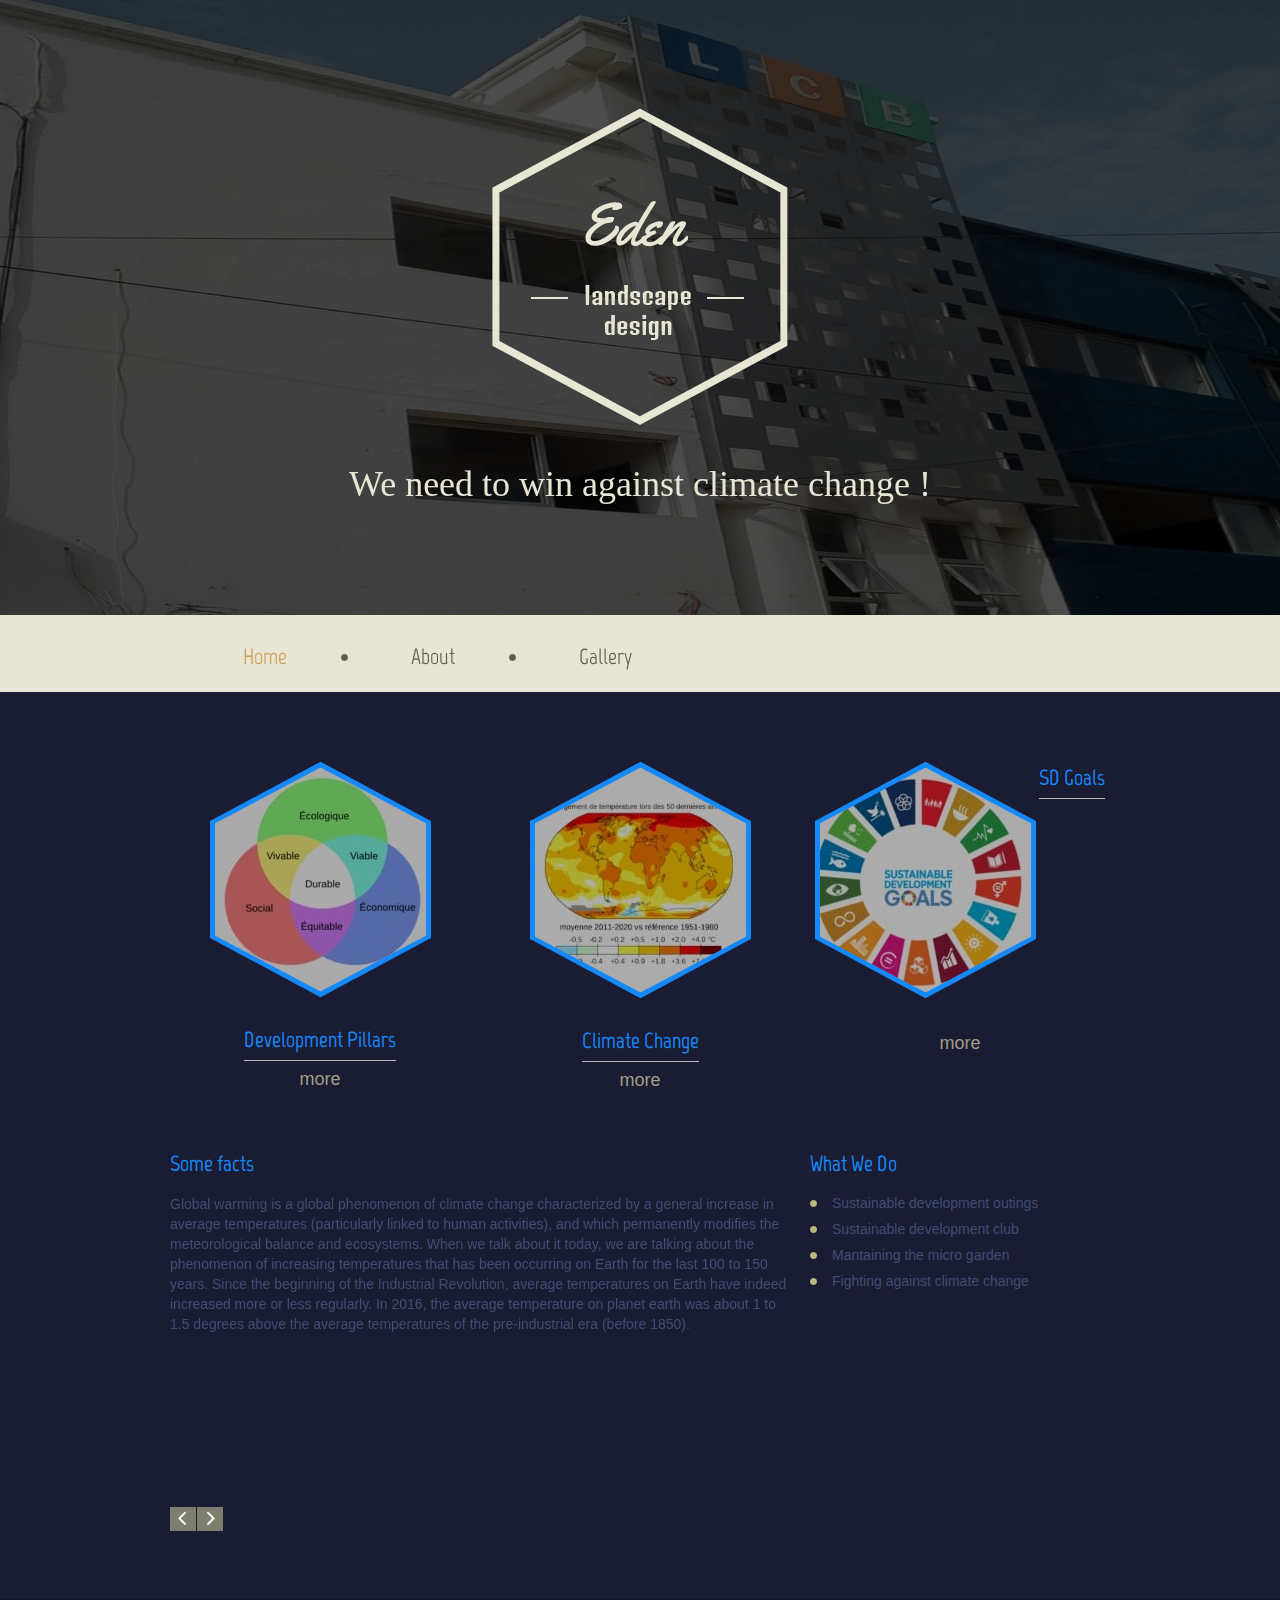
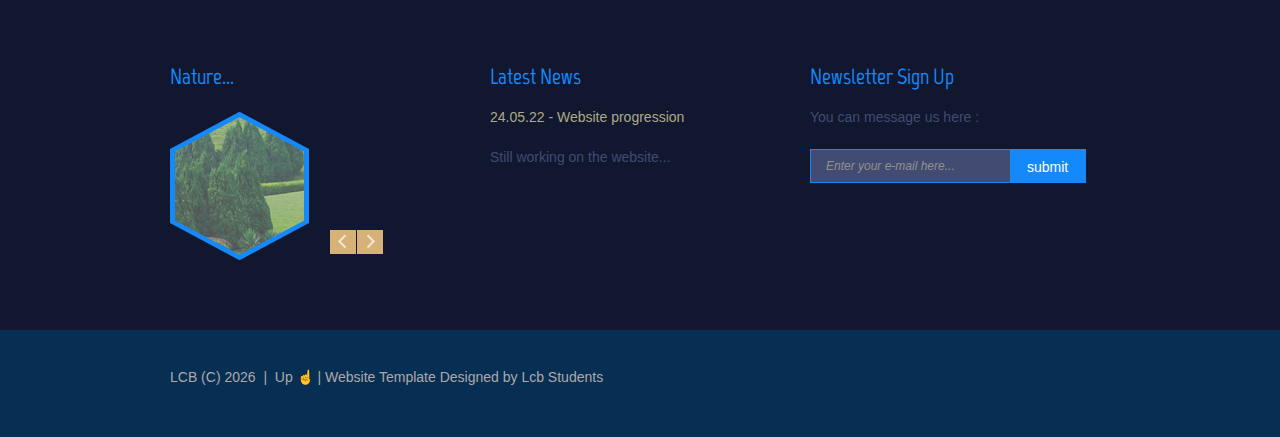
<file: eden/site/index.html>
<!DOCTYPE html>
<html lang="en">
	<head>
		<title>Welcome !</title>
		<meta charset="utf-8">
		<meta name="format-detection" content="telephone=no" />
		<link rel="icon" href="icon/logo-1.ico">
		<link rel="icon" href="images/favicon.ico">
		<link rel="shortcut icon" href="images/favicon.ico" />
		<link rel="stylesheet" href="css/owl.carousel.css">
		<link rel="stylesheet" href="css/style.css">
		<script src="js/jquery.js"></script>
		<script src="js/jquery-migrate-1.1.1.js"></script>
		<script src="js/script.js"></script>
		<script src="js/jquery.ui.totop.js"></script>
		<script src="js/superfish.js"></script>
		<script src="js/sForm.js"></script>
		<script src="js/jquery.equalheights.js"></script>
		<script src="js/jquery.mobilemenu.js"></script>
		<script src="js/jquery.easing.1.3.js"></script>
		<script src="js/owl.carousel.js"></script>
		<script>
		$(document).ready(function(){
			$().UItoTop({ easingType: 'easeOutQuart' });
			/*carousel*/
			var owl=$("#owl");
			owl.owlCarousel({
				items : 1, //10 items above 1000px browser width
				navigation : true,
				pagination :  false
			});
			var owl=$("#owl1");
			owl.owlCarousel({
				items : 1, //10 items above 1000px browser width
				navigation : true,
				pagination :  false
			});
		})
		</script>
		<!--[if lt IE 8]>
		<div style=' clear: both; text-align:center; position: relative;'>
			<a href="http://windows.microsoft.com/en-US/internet-explorer/products/ie/home?ocid=ie6_countdown_bannercode">
				<img src="http://storage.ie6countdown.com/assets/100/images/banners/warning_bar_0000_us.jpg" border="0" height="42" width="820" alt="You are using an outdated browser. For a faster, safer browsing experience, upgrade for free today." />
			</a>
		</div>
		<![endif]-->
		<!--[if lt IE 9]>
		<script src="js/html5shiv.js"></script>
		<link rel="stylesheet" media="screen" href="css/ie.css">
		<![endif]-->
	</head>
	<body class="page1" id="top">
<!--==============================header=================================-->
		<header>
			<div class="container_12">
				<div class="grid_12">
					<h1>
						<a href="index.html">
							<img src="images/logo.png" alt="Your Happy Family">
						</a>
					</h1>
					<div class="slogan">We need to win against climate change !</div>
				</div>
			</div>
			<div class="clear"></div>
			<div class="menu_block">
				<div class="container_12">
					<div class="grid_12">
						<nav class="horizontal-nav full-width horizontalNav-notprocessed">
							<ul class="sf-menu">
								<li class="current"><a href="index.html">Home</a></li>
								<li><a href="index-1.html">About</a></li>
								<li><a href="index-2.html">Gallery</a></li>
							</ul>
						</nav>
						<div class="clear"></div>
					</div>
					<div class="clear"></div>
				</div>
			</div>
		</header>
<!--==============================Content=================================-->
		<div class="content"><div class="ic">More Website Templates @ TemplateMonster.com - January 27, 2014!</div>
			<div class="container_12">
				<div class="grid_4">
					<div class="block1">
						<div class="img_block">
							<img src="images/page1_img1.jpg" alt="" class="img_inner">
							<span class="l"></span>
							<span class="ll"></span>
							<span class="r"></span>
							<span class="rr"></span>
							<span class="lb"></span>
							<span class="llb"></span>
							<span class="rb"></span>
							<span class="rrb"></span>
						</div>
						<div class="text1">Development Pillars</div><br>
						<a href="#" class="btn">more</a>
					</div>
				</div>
				<div class="grid_4">
					<div class="block1">
						<div class="img_block">
							<img src="images/page1_img2.jpg" alt="" class="img_inner">
							<span class="l"></span>
							<span class="ll"></span>
							<span class="r"></span>
							<span class="rr"></span>
							<span class="lb"></span>
							<span class="llb"></span>
							<span class="rb"></span>
							<span class="rrb"></span>
						</div>
						<div class="text1">Climate Change</div><br>
						<a href="#" class="btn">more</a>
					</div>
				</div>
				<div class="grid_4">
					<div class="block1">
						<div class="img_block">
							<img src="images/page1_img3.jpg" alt="" class="img_inner">
							<span class="l"></span>
							<span class="ll"></span>
							<span class="r"></span>
							<span class="rr"></span>
							<span class="lb"></span>
							<span class="llb"></span>
							<span class="rb"></span>
							<span class="rrb"></span>
						</div>
						<div class="text1">SD Goals</div><br>
						<a href="#" class="btn">more</a>
					</div>
				</div>
				<div class="clear"></div>
				<div class="grid_8">
					<h3>Some facts</h3>
					<div id="owl">
						<div class="item">
							<p>Global warming is a global phenomenon of climate change characterized by a general increase in average temperatures (particularly linked to human activities), and which permanently modifies the meteorological balance and ecosystems. When we talk about it today, we are talking about the phenomenon of increasing temperatures that has been occurring on Earth for the last 100 to 150 years. Since the beginning of the Industrial Revolution, average temperatures on Earth have indeed increased more or less regularly. In 2016, the average temperature on planet earth was about 1 to 1.5 degrees above the average temperatures of the pre-industrial era (before 1850).	</p>
						</div>

						<div class="item">
							The 3 pillars of sustainable development unlike economic development, sustainable development is a development that takes into account three dimensions: economic, environmental and social. The three pillars of sustainable development that are traditionally used to define it are: the economy, the social and the environment. The particularity of sustainable development is that it is situated at the crossroads of these three pillars. Sustainable development: history and origin of the concept of sustainable development. When did sustainable development appear? The word sustainable development appeared in the early 1970s and 1980s in scientific writings. One of the first referenced texts to use this concept in its current sense is the Club of Rome Report "Stop Growth", but it is found in other texts from the same period in various disciplines. This report, published in 1972 and written by two MIT scientists, attempted to question our model of economic development based on infinite economic growth in a world of finite resources. It showed the ecological limits of our model. At the international level, we start to talk about sustainable development for the first time in the reports of the Congresses of the IUCN (International Union for Conservation of Nature). But long before that, sustainable development had begun to emerge as an idea.
						</div>
					</div>
				</div>
				<div class="grid_4">
					<h3>What We Do</h3>
					<ul class="list">
						<li><a href="#">Sustainable development outings</a></li>
						<li><a href="#">Sustainable development club</a></li>
						<li><a href="#">Mantaining the micro garden</a></li>
						<li><a href="#">Fighting against climate change</a></li>
					</ul>
				</div>
			</div>
		</div>
		<div class="bottom_block">
			<div class="container_12">
				<div class="grid_3">
					<h3>Nature...</h3>
					<div id="owl1">
						<div class="item">
							<div class="img_block ib1">
								<img src="images/car_img1.jpg" alt="" class=" img_inner">
								<span class="l"></span>
								<span class="ll"></span>
								<span class="r"></span>
								<span class="rr"></span>
								<span class="lb"></span>
								<span class="llb"></span>
								<span class="rb"></span>
								<span class="rrb"></span>
							</div>
						</div>
						<div class="item">
							<div class="img_block ib1">
								<img src="images/car_img2.jpg" alt="" class="img_inner">
								<span class="l"></span>
								<span class="ll"></span>
								<span class="r"></span>
								<span class="rr"></span>
								<span class="lb"></span>
								<span class="llb"></span>
								<span class="rb"></span>
								<span class="rrb"></span>
							</div>
						</div>
					</div>
				</div>
				<div class="grid_4 prefix_1">
					<h3>Latest News</h3>
					<p class="col1">
					<time datetime="2014-01-01">24.05.22</time> -
					<a href="#">Website progression</a>
					</p>
					Still working on the website...
				</div>
				<div class="grid_4">
					<h3>Newsletter Sign Up</h3>
					<p>You can message us here :</p>
					<form id="newsletter">
						<div class="rel">
							<div class="success">Your subscribe request has been sent!</div>
							<label class="email">
								<input type="email" value="Enter your e-mail here..." >
								<a href="#" class="" data-type="submit">submit</a>
								<span class="error">*This is not a valid email address.</span>
							</label>
						</div>
					</form>
				</div>
			</div>
		</div>
<!--==============================footer=================================-->
		<footer>
			<div class="container_12">
				<div class="grid_12 ">
					<div class="copy">
						LCB (C) <span id="copyright-year"></span> &nbsp;|&nbsp; <a href="#">Up ☝</a> | Website Template Designed by <a href="https://lecollegebilingue-dakar.net" rel="nofollow">Lcb Students</a>
					</div>
				</div>
				<div class="clear"></div>
			</div>
		</footer>
	</body>
</html>
</file>
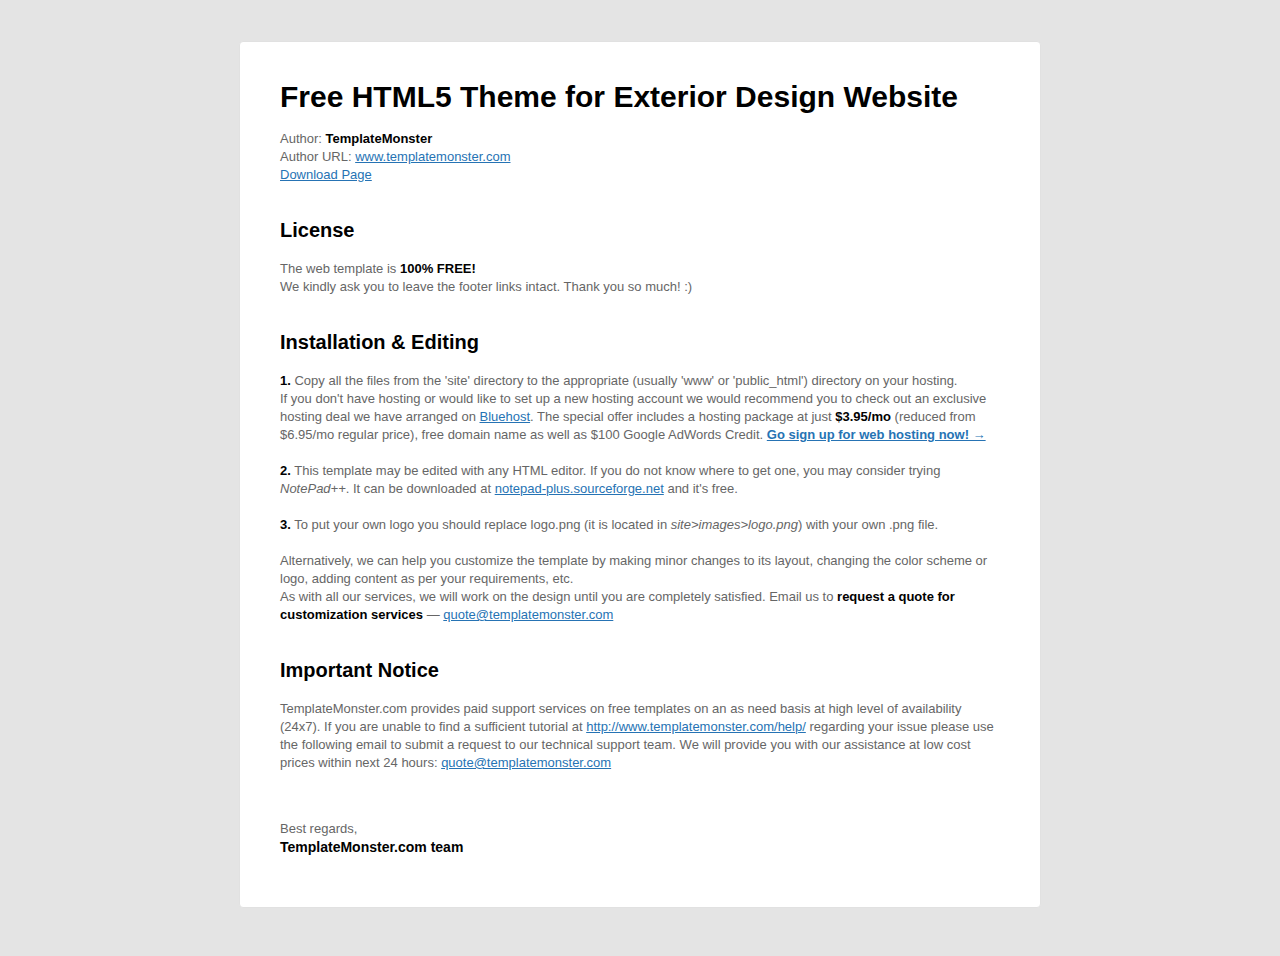
<file: eden/readme.html>
﻿<!DOCTYPE HTML>
<html lang="en-US">
<head>
	<meta charset="UTF-8">
	<script type="text/javascript">var NREUMQ=NREUMQ||[];NREUMQ.push(["mark","firstbyte",new Date().getTime()]);</script><title>Free Template from TemplateMonster.com ReadMe</title>
</head>
<body bgcolor="#e4e4e4">
	<table style="font-size: 11px; line-height: 14px; color: #666666; font-family: Helvetica, Arial, sans-serif;" border="0" cellspacing="0" cellpadding="0" width="100%" align="center" bgcolor="#e4e4e4">
	<tr>
	<td>
	<table style="font-size: 11px; line-height: 14px; color: #666666;" border="0" cellspacing="0" cellpadding="0" width="800" align="center">
	<tr>
	<td style="line-height: 0; font-size: 0;" height="20">&nbsp;</td>
	</tr>
	<tr>
	<td style="line-height: 0; font-size: 0;" height="13">&nbsp;</td>
	</tr>
	</table>
	<table style="font-size: 13px; line-height: 18px; color: #666666; border-radius: 4px; border: #e1e1e1 1px solid;" border="0" cellspacing="0" cellpadding="0" width="648" align="center" bgcolor="#ffffff">
	<tr>
	<td>
	<table style="font-size: 13px; line-height: 18px; color: #666666;" border="0" cellspacing="0" cellpadding="0" width="800" align="center">
	<tr>
	<td style="line-height: 0; font-size: 0;" colspan="3" height="45">&nbsp;</td>
	</tr>
	<tr>
	<td width="40">&nbsp;</td>
	<td><strong style="font-size:30px;line-height:20px;color:#000000;font-weight:bold">Free HTML5 Theme for Exterior Design Website</strong><br><br>
	Author: <strong style="color: #010101;">TemplateMonster</strong><br>
	Author URL: <a href="http://www.templatemonster.com/" style="color:#2673b4; text-decoration:underline;">www.templatemonster.com</a><br>
	<a href="http://www.templatemonster.com/free-templates/free-html5-theme-exterior-design-website.php" style="color:#2673b4; text-decoration:underline;">Download Page</a><br><br><br>

	<strong style="font-size:20px;line-height:20px;color:#000000;font-weight:bold">License</strong><br><br>
	The web template is <strong style="color: #010101;">100% FREE!</strong><br> We kindly ask you to leave the footer links intact. Thank you so much! :) <br><br><br>

	<strong style="font-size:20px;line-height:20px;color:#000000;font-weight:bold">Installation & Editing</strong><br><br>

	<strong style="color: #010101;">1.</strong> Copy all the files from the 'site' directory to the appropriate (usually 'www' or 'public_html') directory on your hosting.<br> 
	If you don't have hosting or would like to set up a new hosting account we would recommend you to check out an exclusive hosting deal we have arranged on <a href="http://www.bluehost.com/track/template/freetemplates" style="color:#2673b4; text-decoration:underline;">Bluehost</a>. The special offer includes a hosting package at just <strong style="color: #010101;">$3.95/mo</strong> (reduced from $6.95/mo regular price), free domain name as well as $100 Google AdWords Credit. 
	<a href="http://www.bluehost.com/track/template/freetemplates" style="color:#2673b4; text-decoration:underline;"><strong>Go sign up for web hosting now!</strong> → </a> <br><br>

	<strong style="color: #010101;">2.</strong> This template may be edited with any HTML editor. If you do not know where to get one, you may consider trying <i>NotePad++</i>. It can be downloaded at <a href="http://notepad-plus.sourceforge.net/" style="color:#2673b4; text-decoration:underline;">notepad-plus.sourceforge.net</a> and it's free. <br><br>

	<strong style="color: #010101;">3.</strong> To put your own logo you should replace logo.png (it is located in <i>site>images>logo.png</i>) with your own .png file. <br><br>
	Alternatively, we can help you customize the template by making minor changes to its layout, changing the color scheme or logo, adding content as per your requirements, etc. <br>
	As with all our services, we will work on the design until you are completely satisfied. Email us to <strong style="color: #010101;">request a quote for customization services</strong> — <a href="mailto:quote@templatemonster.com" style="color:#2673b4; text-decoration:underline;">quote@templatemonster.com</a> <br><br><br>

	<strong style="font-size:20px;line-height:20px;color:#000000;font-weight:bold">Important Notice</strong><br><br>
	TemplateMonster.com provides paid support services on free templates on an as need basis at high level of availability (24x7). 
	If you are unable to find a sufficient tutorial at <a href="http://www.templatemonster.com/help/" style="color:#2673b4; text-decoration:underline;">http://www.templatemonster.com/help/</a> regarding your issue please use the following email to submit a request to our technical support team. 
	We will provide you with our assistance at low cost prices within next 24 hours: <a href="mailto:quote@templatemonster.com" style="color:#2673b4; text-decoration:underline;">quote@templatemonster.com</a><br><br>



	</td>
	<td width="40">&nbsp;</td>
	</tr>
	<tr>
	<td style="line-height: 0; font-size: 0;" colspan="3" height="30">&nbsp;</td>
	</tr>
	<tr>
	<td width="40">&nbsp;</td>
	<td>Best regards,<br>
	<strong style="font-size: 14px; color: #010101;">TemplateMonster.com team</strong></td>
	<td width="40">&nbsp;</td>
	</tr>
	<tr>
	<td style="line-height: 0; font-size: 0;" colspan="3" height="50">&nbsp;</td>
	</tr>

	</table>
	</td>
	</tr>
	</table>
	<table style="font-size: 13px; line-height: 18px; color: #666666;" border="0" cellspacing="0" cellpadding="0" width="800" align="center">
	<tr>
	<td style="line-height: 0; font-size: 0;" colspan="3" height="40">&nbsp;</td>
	</tr>
	</table>
	</td>
	</tr>
	</table>
</body>
</html>
</file>
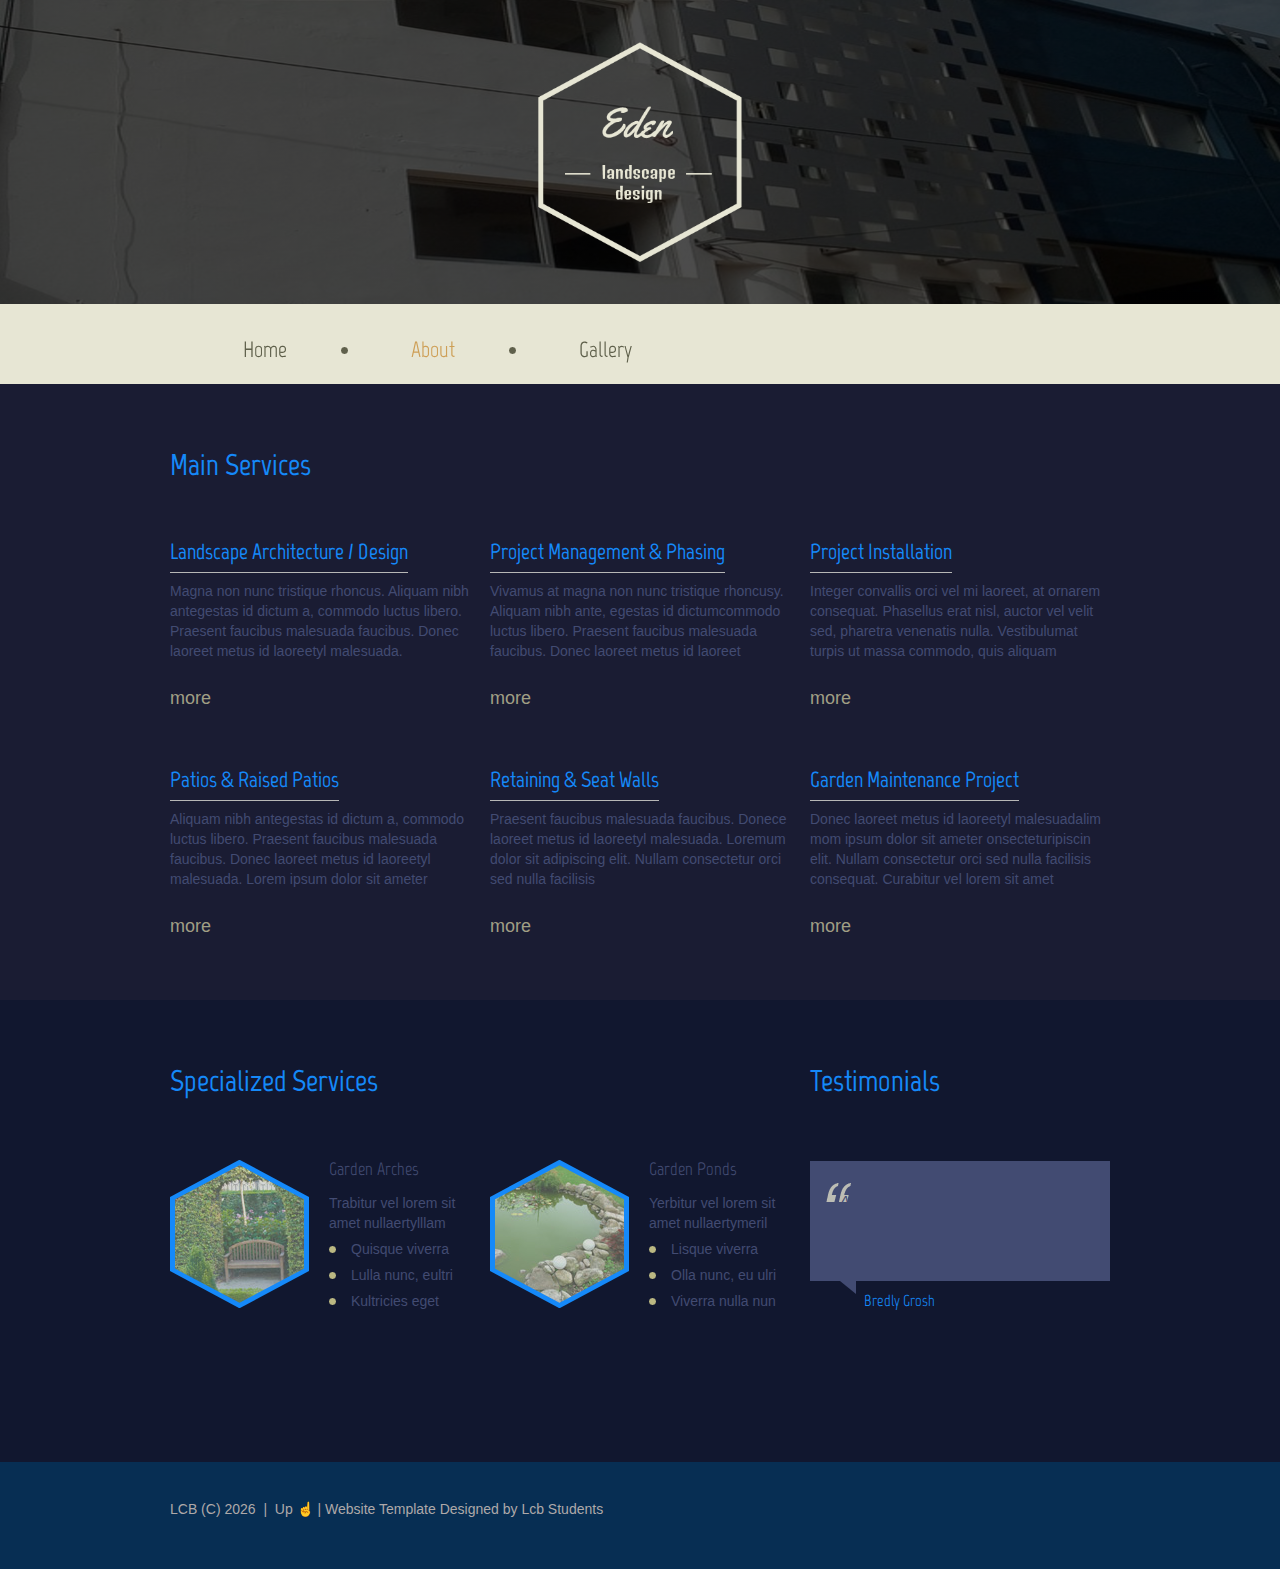
<file: eden/site/index-1.html>
<!DOCTYPE html>
<html lang="en">
	<head>
		<title>About us</title>
		<meta charset="utf-8">
		<meta name="format-detection" content="telephone=no" />
		<link rel="icon" href="icon/logo-1.ico">
		<link rel="icon" href="images/favicon.ico">
		<link rel="shortcut icon" href="images/favicon.ico" />
		<link rel="stylesheet" href="css/style.css">
		<script src="js/jquery.js"></script>
		<script src="js/jquery-migrate-1.1.1.js"></script>
		<script src="js/script.js"></script>
		<script src="js/jquery.ui.totop.js"></script>
		<script src="js/superfish.js"></script>
		<script src="js/jquery.equalheights.js"></script>
		<script src="js/jquery.mobilemenu.js"></script>
		<script src="js/jquery.easing.1.3.js"></script>
		<script>
		$(document).ready(function(){
			$().UItoTop({ easingType: 'easeOutQuart' });
		})
		</script>
		<!--[if lt IE 8]>
		<div style=' clear: both; text-align:center; position: relative;'>
			<a href="http://windows.microsoft.com/en-US/internet-explorer/products/ie/home?ocid=ie6_countdown_bannercode">
				<img src="http://storage.ie6countdown.com/assets/100/images/banners/warning_bar_0000_us.jpg" border="0" height="42" width="820" alt="You are using an outdated browser. For a faster, safer browsing experience, upgrade for free today." />
			</a>
		</div>
		<![endif]-->
		<!--[if lt IE 9]>
			<script src="js/html5shiv.js"></script>
			<link rel="stylesheet" media="screen" href="css/ie.css">
		<![endif]-->
	</head>
	<body id="top">
<!--==============================header=================================-->
		<header>
			<div class="container_12">
				<div class="grid_12">
					<h1>
						<a href="index.html">
							<img src="images/logo.png" alt="Your Happy Family">
						</a>
					</h1>
				</div>
			</div>
			<div class="clear"></div>
			<div class="menu_block ">
				<div class="container_12">
					<div class="grid_12">
						<nav class="horizontal-nav full-width horizontalNav-notprocessed">
							<ul class="sf-menu">
								<li><a href="index.html">Home</a></li>
								<li class="current"><a href="index-1.html">About</a></li>
								<li><a href="index-2.html">Gallery</a></li>
							</ul>
						</nav>
						<div class="clear"></div>
					</div>
					<div class="clear"></div>
				</div>
			</div>
		</header>
<!--==============================Content=================================-->
		<div class="content"><div class="ic">More Website Templates @ TemplateMonster.com - January 27, 2014!</div>
			<div class="container_12">
				<div class="grid_12">
					<h2>Main Services</h2>
				</div>
				<div class="grid_4">
					<div class="text1"><a href="#">Landscape Architecture / Design</a></div>
					<br>Magna non nunc tristique rhoncus. Aliquam nibh antegestas id dictum a, commodo luctus libero. Praesent faucibus malesuada faucibus. Donec laoreet metus id laoreetyl malesuada.
					<br>
					<a href="#" class="btn">more</a>
				</div>
				<div class="grid_4">
					<div class="text1"><a href="#">Project Management &amp; Phasing</a></div>
					<br>Vivamus at magna non nunc tristique rhoncusy. Aliquam nibh ante, egestas id dictumcommodo luctus libero. Praesent faucibus malesuada faucibus. Donec laoreet metus id laoreet
					<br>
					<a href="#" class="btn">more</a>
				</div>
				<div class="grid_4">
					<div class="text1"><a href="#">Project Installation</a></div>
					<br>Integer convallis orci vel mi laoreet, at ornarem consequat. Phasellus erat nisl, auctor vel velit sed, pharetra venenatis nulla. Vestibulumat turpis ut massa commodo, quis aliquam
					<br>
					<a href="#" class="btn">more</a>
				</div>
				<div class="clear cl1"></div>
				<div class="grid_4">
					<div class="text1"><a href="#">Patios &amp; Raised Patios</a></div>
					<br>Aliquam nibh antegestas id dictum a, commodo luctus libero. Praesent faucibus malesuada faucibus. Donec laoreet metus id laoreetyl malesuada. Lorem ipsum dolor sit ameter
					<br>
					<a href="#" class="btn">more</a>
				</div>
				<div class="grid_4">
					<div class="text1"><a href="#">Retaining &amp; Seat Walls</a></div>
					<br>Praesent faucibus malesuada faucibus. Donece laoreet metus id laoreetyl malesuada. Loremum dolor sit  adipiscing elit. Nullam consectetur orci sed nulla facilisis
					<br>
					<a href="#" class="btn">more</a>
				</div>
				<div class="grid_4">
					<div class="text1"><a href="#">Garden Maintenance Project</a></div>
					<br>Donec laoreet metus id laoreetyl malesuadalim mom ipsum dolor sit ameter onsecteturipiscin elit. Nullam consectetur orci sed nulla facilisis consequat. Curabitur vel lorem sit amet
					<br>
					<a href="#" class="btn">more</a>
				</div>
			</div>
		</div>
		<div class="bottom_block">
			<div class="container_12">
				<div class="grid_8">
					<h2>Specialized Services</h2>
					<div class="grid_4 alpha">
						<div class="block2">
							<div class="img_block ib1 fleft">
								<img src="images/page2_img1.jpg" alt="" class="img_inner">
								<span class="l"></span>
								<span class="ll"></span>
								<span class="r"></span>
								<span class="rr"></span>
								<span class="lb"></span>
								<span class="llb"></span>
								<span class="rb"></span>
								<span class="rrb"></span>
							</div>
							<div class="extra_wrapper">
								<div class="title">Garden Arches</div>
								Trabitur vel lorem sit amet nullaertylllam
								<ul class="list">
									<li><a href="#">Quisque viverra </a></li>
									<li><a href="#">Lulla nunc, eultri</a></li>
									<li><a href="#">Kultricies eget</a></li>
								</ul>
							</div>
						</div>
					</div>
					<div class="grid_4 omega">
						<div class="block2">
							<div class="img_block ib1 fleft">
								<img src="images/page2_img2.jpg" alt="" class="img_inner">
								<span class="l"></span>
								<span class="ll"></span>
								<span class="r"></span>
								<span class="rr"></span>
								<span class="lb"></span>
								<span class="llb"></span>
								<span class="rb"></span>
								<span class="rrb"></span>
							</div>
							<div class="extra_wrapper">
								<div class="title">Garden Ponds</div>
								Yerbitur vel lorem sit amet nullaertymeril
								<ul class="list">
									<li><a href="#">Lisque viverra </a></li>
									<li><a href="#">Olla nunc, eu ulri</a></li>
									<li><a href="#">Viverra nulla nun</a></li>
								</ul>
							</div>
						</div>
					</div>
				</div>
				<div class="grid_4">
					<h2>Testimonials</h2>
					<blockquote class="bq1">
						<p>Aliquam nibh antegestas tumcommodo luctus libero. Praesent bus malesuada faucibus. Donec laoreet metus id ....</p>
						<div class="bq_bot">Bredly Grosh</div>
					</blockquote>
				</div>
			</div>
		</div>
<!--==============================footer=================================-->
		<footer>
			<div class="container_12">
				<div class="grid_12 ">
					<div class="copy">
						LCB (C) <span id="copyright-year"></span> &nbsp;|&nbsp; <a href="#">Up ☝</a> | Website Template Designed by <a href="https://lecollegebilingue-dakar.net" rel="nofollow">Lcb Students</a>
					</div>
				</div>
				<div class="clear"></div>
			</div>
		</footer>
	</body>
</html>
</file>
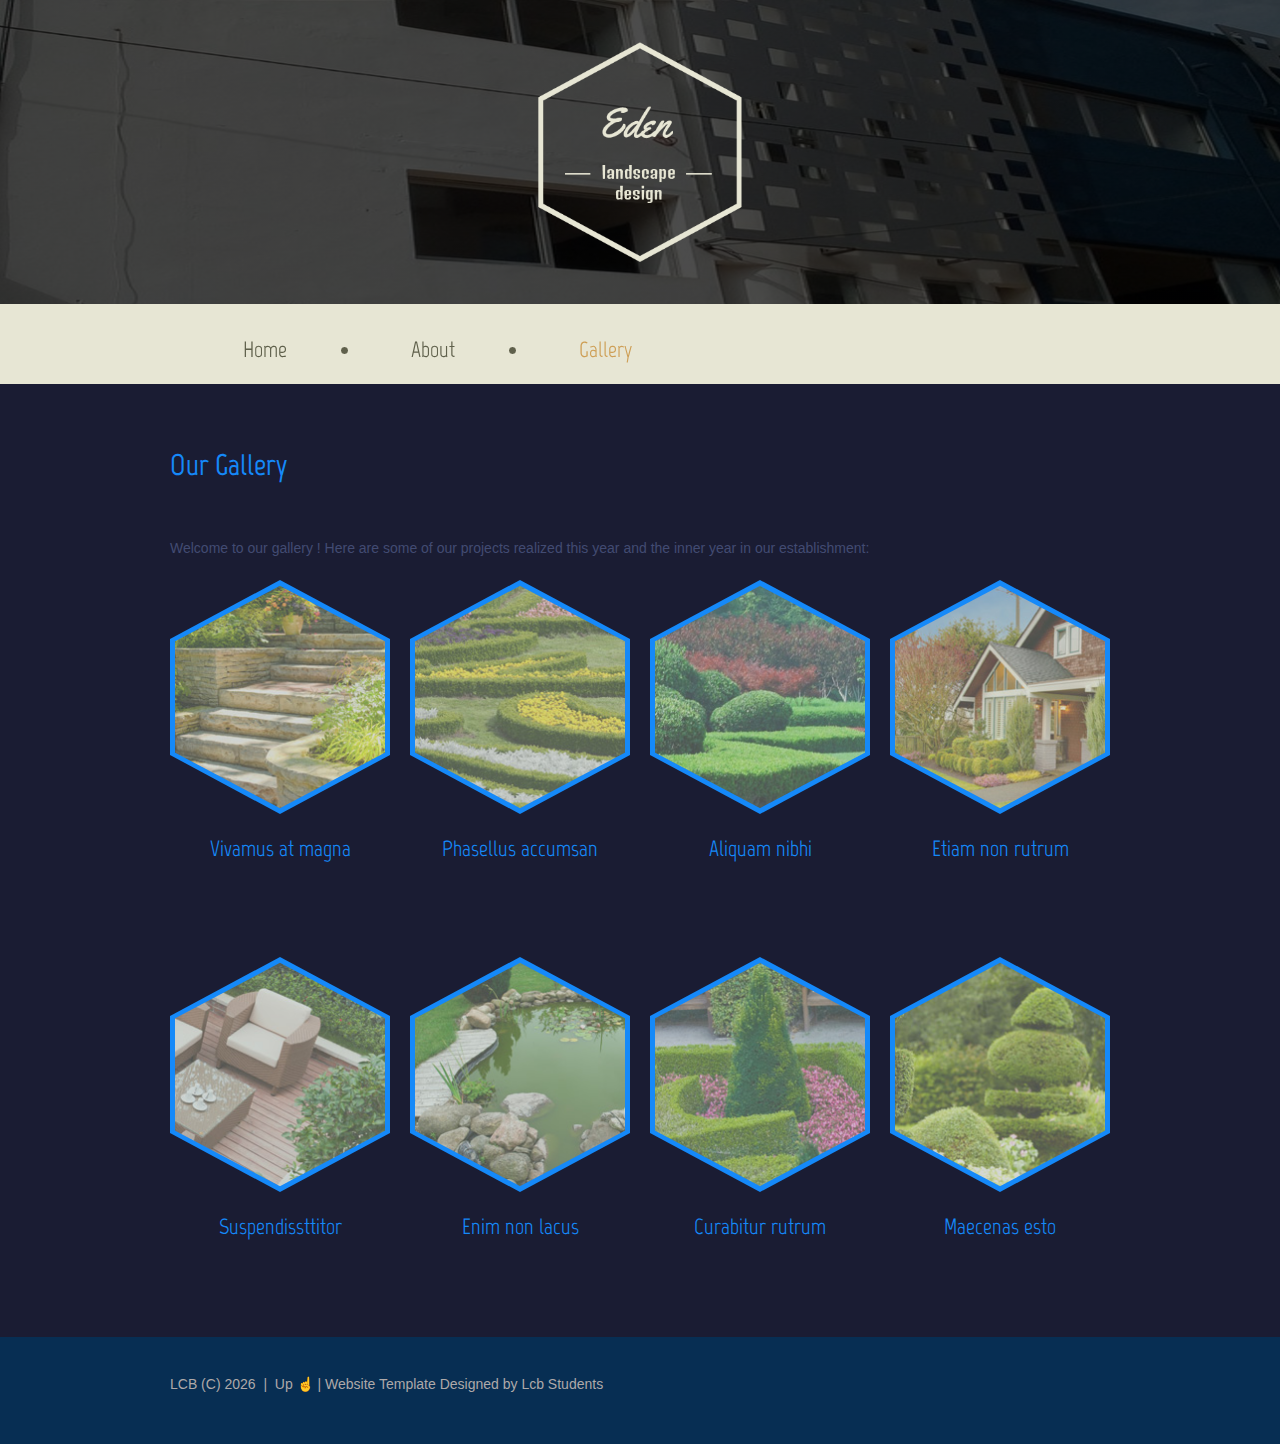
<file: eden/site/index-2.html>
<!DOCTYPE html>
<html lang="en">
	<head>
		<title>Our Gallery</title>
		<meta charset="utf-8">
		<meta name="format-detection" content="telephone=no" />
		<link rel="icon" href="icon/logo-1.ico">
		<link rel="icon" href="images/favicon.ico">
		<link rel="shortcut icon" href="images/favicon.ico" />
		<link rel="stylesheet" href="css/style.css">
		<link rel="stylesheet" href="css/touchTouch.css">
		<script src="js/jquery.js"></script>
		<script src="js/jquery-migrate-1.1.1.js"></script>
		<script src="js/script.js"></script>
		<script src="js/jquery.ui.totop.js"></script>
		<script src="js/superfish.js"></script>
		<script src="js/sForm.js"></script>
		<script src="js/jquery.equalheights.js"></script>
		<script src="js/jquery.mobilemenu.js"></script>
		<script src="js/jquery.easing.1.3.js"></script>
		<script src="js/touchTouch.jquery.js"></script>
		<script>
		$(document).ready(function(){
			$().UItoTop({ easingType: 'easeOutQuart' });
			$('.gallery a.gal').touchTouch();
		})
		</script>
		<!--[if lt IE 8]>
		<div style=' clear: both; text-align:center; position: relative;'>
			<a href="http://windows.microsoft.com/en-US/internet-explorer/products/ie/home?ocid=ie6_countdown_bannercode">
				<img src="http://storage.ie6countdown.com/assets/100/images/banners/warning_bar_0000_us.jpg" border="0" height="42" width="820" alt="You are using an outdated browser. For a faster, safer browsing experience, upgrade for free today." />
			</a>
		</div>
		<![endif]-->
		<!--[if lt IE 9]>
			<script src="js/html5shiv.js"></script>
			<link rel="stylesheet" media="screen" href="css/ie.css">
		<![endif]-->
	</head>
	<body id="top">
<!--==============================header=================================-->
		<header>
			<div class="container_12">
				<div class="grid_12">
					<h1>
						<a href="index.html">
							<img src="images/logo.png" alt="Your Happy Family">
						</a>
					</h1>
				</div>
			</div>
			<div class="clear"></div>
			<div class="menu_block">
				<div class="container_12">
					<div class="grid_12">
						<nav class="horizontal-nav full-width horizontalNav-notprocessed">
							<ul class="sf-menu">
								<li><a href="index.html">Home</a></li>
								<li><a href="index-1.html">About</a></li>
								<li class="current"><a href="index-2.html">Gallery</a></li>
							</ul>
						</nav>
						<div class="clear"></div>
					</div>
					<div class="clear"></div>
				</div>
			</div>
		</header>
<!--==============================Content=================================-->
		<div class="content"><div class="ic">More Website Templates @ TemplateMonster.com - January 27, 2014!</div>
			<div class="container_12">
				<div class="grid_12">
					<h2>Our Gallery</h2>
				</div>
				<div class="clear"></div>
				<div class="gallery">
					<div class="grid_9">
						<p>Welcome to our gallery ! Here are some of our projects realized this year and the inner year in our establishment:</p>
					</div>
					<div class="clear"></div>
					<div class="grid_3">
						<a href="images/big1.jpg" class="gal">
							<div class="img_block">
								<img src="images/page3_img1.jpg" alt="" class="img_inner">
								<span class="l"></span>
								<span class="ll"></span>
								<span class="r"></span>
								<span class="rr"></span>
								<span class="lb"></span>
								<span class="llb"></span>
								<span class="rb"></span>
								<span class="rrb"></span>
							</div>
						</a>
						<div class="title"><a href="#">Vivamus at magna</a></div>
					</div>
					<div class="grid_3">
						<a href="images/big2.jpg" class="gal">
							<div class="img_block">
								<img src="images/page3_img2.jpg" alt="" class="img_inner">
								<span class="l"></span>
								<span class="ll"></span>
								<span class="r"></span>
								<span class="rr"></span>
								<span class="lb"></span>
								<span class="llb"></span>
								<span class="rb"></span>
								<span class="rrb"></span>
							</div>
						</a>
						<div class="title"><a href="#">Phasellus accumsan</a></div>
					</div>
					<div class="grid_3">
						<a href="images/big3.jpg" class="gal">
							<div class="img_block">
								<img src="images/page3_img3.jpg" alt="" class="img_inner">
								<span class="l"></span>
								<span class="ll"></span>
								<span class="r"></span>
								<span class="rr"></span>
								<span class="lb"></span>
								<span class="llb"></span>
								<span class="rb"></span>
								<span class="rrb"></span>
							</div>
						</a>
						<div class="title"><a href="#">Aliquam nibhi</a></div>
					</div>
					<div class="grid_3">
						<a href="images/big4.jpg" class="gal">
							<div class="img_block">
								<img src="images/page3_img4.jpg" alt="" class="img_inner">
								<span class="l"></span>
								<span class="ll"></span>
								<span class="r"></span>
								<span class="rr"></span>
								<span class="lb"></span>
								<span class="llb"></span>
								<span class="rb"></span>
								<span class="rrb"></span>
							</div>
						</a>
						<div class="title"><a href="#">Etiam non rutrum</a></div>
					</div>
					<div class="clear cl2"></div>
					<div class="grid_3">
						<a href="images/big5.jpg" class="gal">
							<div class="img_block">
								<img src="images/page3_img5.jpg" alt="" class="img_inner">
								<span class="l"></span>
								<span class="ll"></span>
								<span class="r"></span>
								<span class="rr"></span>
								<span class="lb"></span>
								<span class="llb"></span>
								<span class="rb"></span>
								<span class="rrb"></span>
							</div>
						</a>
						<div class="title"><a href="#">Suspendissttitor</a></div>
					</div>
					<div class="grid_3">
						<a href="images/big6.jpg" class="gal">
							<div class="img_block">
								<img src="images/page3_img6.jpg" alt="" class="img_inner">
								<span class="l"></span>
								<span class="ll"></span>
								<span class="r"></span>
								<span class="rr"></span>
								<span class="lb"></span>
								<span class="llb"></span>
								<span class="rb"></span>
								<span class="rrb"></span>
							</div>
						</a>
						<div class="title"><a href="#">Enim non lacus</a></div>
					</div>
					<div class="grid_3">
						<a href="images/big7.jpg" class="gal">
							<div class="img_block">
								<img src="images/page3_img7.jpg" alt="" class="img_inner">
								<span class="l"></span>
								<span class="ll"></span>
								<span class="r"></span>
								<span class="rr"></span>
								<span class="lb"></span>
								<span class="llb"></span>
								<span class="rb"></span>
								<span class="rrb"></span>
							</div>
						</a>
						<div class="title"><a href="#">Curabitur rutrum</a></div>
					</div>
					<div class="grid_3">
						<a href="images/big8.jpg" class="gal">
							<div class="img_block">
								<img src="images/page3_img8.jpg" alt="" class="img_inner">
								<span class="l"></span>
								<span class="ll"></span>
								<span class="r"></span>
								<span class="rr"></span>
								<span class="lb"></span>
								<span class="llb"></span>
								<span class="rb"></span>
								<span class="rrb"></span>
							</div>
						</a>
						<div class="title"><a href="#">Maecenas esto</a></div>
					</div>
				</div>
			</div>
		</div>
<!--==============================footer=================================-->
		<footer>
			<div class="container_12">
				<div class="grid_12 ">
					<div class="copy">
						LCB (C) <span id="copyright-year"></span> &nbsp;|&nbsp; <a href="#">Up ☝</a> | Website Template Designed by <a href="https://lecollegebilingue-dakar.net" rel="nofollow">Lcb Students</a>
					</div>
				</div>
				<div class="clear"></div>
			</div>
		</footer>
	</body>
</html>
</file>
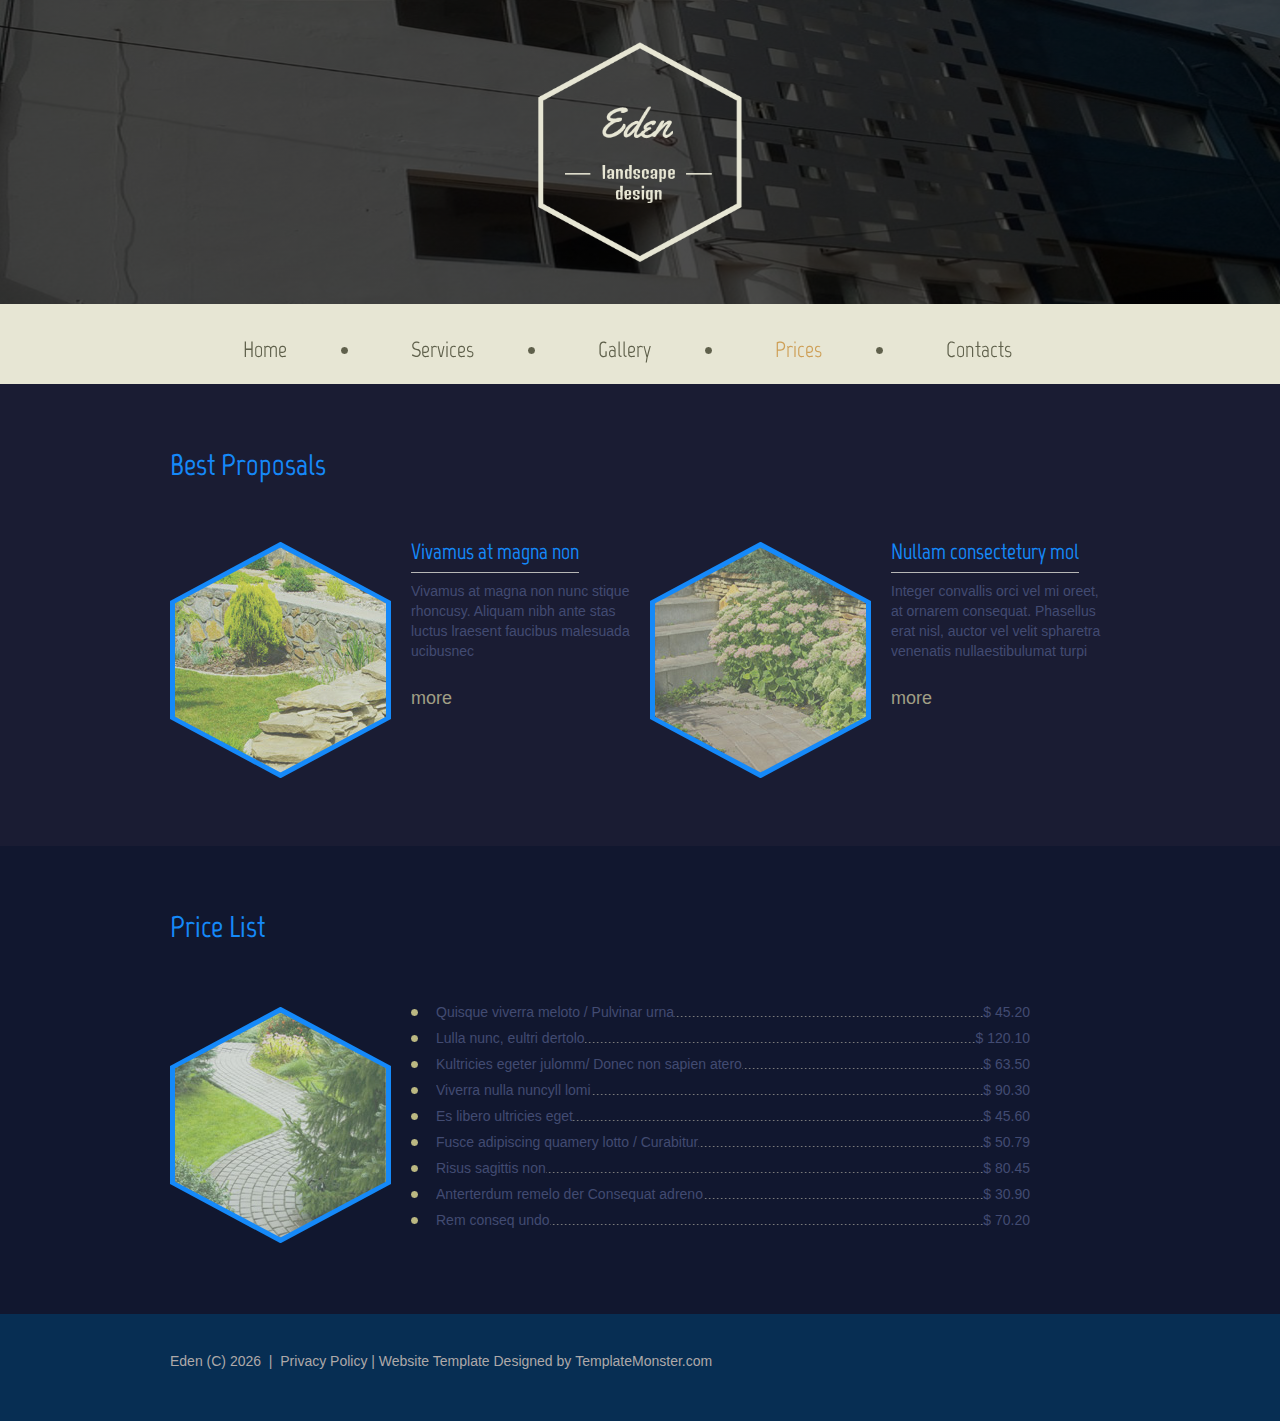
<file: eden/site/index-3.html>
<!DOCTYPE html>
<html lang="en">
	<head>
		<title>Prices</title>
		<meta charset="utf-8">
		<meta name="format-detection" content="telephone=no" />
		<link rel="icon" href="images/favicon.ico">
		<link rel="shortcut icon" href="images/favicon.ico" />
		<link rel="stylesheet" href="css/style.css">
		<script src="js/jquery.js"></script>
		<script src="js/jquery-migrate-1.1.1.js"></script>
		<script src="js/script.js"></script>
		<script src="js/jquery.ui.totop.js"></script>
		<script src="js/superfish.js"></script>
		<script src="js/jquery.equalheights.js"></script>
		<script src="js/jquery.mobilemenu.js"></script>
		<script src="js/jquery.easing.1.3.js"></script>
		<script>
		$(document).ready(function(){
			$().UItoTop({ easingType: 'easeOutQuart' });
		})
		</script>
		<!--[if lt IE 8]>
		<div style=' clear: both; text-align:center; position: relative;'>
			<a href="http://windows.microsoft.com/en-US/internet-explorer/products/ie/home?ocid=ie6_countdown_bannercode">
				<img src="http://storage.ie6countdown.com/assets/100/images/banners/warning_bar_0000_us.jpg" border="0" height="42" width="820" alt="You are using an outdated browser. For a faster, safer browsing experience, upgrade for free today." />
			</a>
		</div>
		<![endif]-->
		<!--[if lt IE 9]>
			<script src="js/html5shiv.js"></script>
			<link rel="stylesheet" media="screen" href="css/ie.css">
		<![endif]-->
	</head>
	<body id="top">
<!--==============================header=================================-->
		<header>
			<div class="container_12">
				<div class="grid_12">
					<h1>
						<a href="index.html">
							<img src="images/logo.png" alt="Your Happy Family">
						</a>
					</h1>
				</div>
			</div>
			<div class="clear"></div>
			<div class="menu_block ">
				<div class="container_12">
					<div class="grid_12">
						<nav class="horizontal-nav full-width horizontalNav-notprocessed">
							<ul class="sf-menu">
								<li><a href="index.html">Home</a></li>
								<li><a href="index-1.html">Services</a></li>
								<li><a href="index-2.html">Gallery</a></li>
								<li class="current"><a href="index-3.html">Prices</a></li>
								<li><a href="index-4.html">Contacts</a></li>
							</ul>
						</nav>
						<div class="clear"></div>
					</div>
					<div class="clear"></div>
				</div>
			</div>
		</header>
<!--==============================Content=================================-->
		<div class="content"><div class="ic">More Website Templates @ TemplateMonster.com - January 27, 2014!</div>
			<div class="container_12">
				<div class="grid_12">
					<h2>Best Proposals</h2>
				</div>
				<div class="grid_6">
					<div class="img_block fleft">
						<img src="images/page4_img1.jpg" alt="" class="img_inner">
						<span class="l"></span>
						<span class="ll"></span>
						<span class="r"></span>
						<span class="rr"></span>
						<span class="lb"></span>
						<span class="llb"></span>
						<span class="rb"></span>
						<span class="rrb"></span>
					</div>
					<div class="extra_wrapper">
						<div class="text1"><a href="#">Vivamus at magna non</a></div>
						Vivamus at magna non nunc stique rhoncusy. Aliquam nibh ante stas luctus lraesent faucibus malesuada ucibusnec <br>
						<a href="#" class="btn">more</a>
					</div>
				</div>
				<div class="grid_6">
					<div class="img_block fleft">
						<img src="images/page4_img2.jpg" alt="" class="img_inner">
						<span class="l"></span>
						<span class="ll"></span>
						<span class="r"></span>
						<span class="rr"></span>
						<span class="lb"></span>
						<span class="llb"></span>
						<span class="rb"></span>
						<span class="rrb"></span>
					</div>
					<div class="extra_wrapper">
						<div class="text1"><a href="#">Nullam consectetury mol</a></div>
						Integer convallis orci vel mi oreet, at ornarem consequat. Phasellus erat nisl, auctor vel velit spharetra venenatis nullaestibulumat turpi <br>
						<a href="#" class="btn">more</a>
					</div>
				</div>
			</div>
		</div>
		<div class="bottom_block pb1">
			<div class="container_12">
				<div class="grid_11">
					<h2>Price List</h2>
					<div class="img_block fleft ib2">
						<img src="images/page4_img3.jpg" alt="" class="img_inner">
						<span class="l"></span>
						<span class="ll"></span>
						<span class="r"></span>
						<span class="rr"></span>
						<span class="lb"></span>
						<span class="llb"></span>
						<span class="rb"></span>
						<span class="rrb"></span>
					</div>
					<div class="extra_wrapper">
						<ul class="list l1">
							<li>
								<div class="price"><a href="#">Quisque viverra meloto / Pulvinar urna</a><span>$ 45.20</span></div>
							</li>
							<li>
								<div class="price"><a href="#">Lulla nunc, eultri dertolo</a><span>$ 120.10</span></div>
							</li>
							<li>
								<div class="price"><a href="#">Kultricies egeter julomm/ Donec non sapien atero</a><span>$ 63.50</span></div>
							</li>
							<li>
								<div class="price"><a href="#">Viverra nulla nuncyll lomi</a><span>$ 90.30</span></div>
							</li>
							<li>
								<div class="price"><a href="#">Es libero ultricies eget</a><span>$ 45.60</span></div>
							</li>
							<li>
								<div class="price"><a href="#">Fusce adipiscing quamery lotto / Curabitur</a><span>$ 50.79 </span></div>
							</li>
							<li>
								<div class="price"><a href="#">Risus sagittis non</a><span>$ 80.45</span></div>
							</li>
							<li>
								<div class="price"><a href="#">Anterterdum remelo der Consequat adreno</a><span>$ 30.90</span></div>
							</li>
							<li>
								<div class="price"><a href="#">Rem conseq undo</a><span>$ 70.20</span></div>
							</li>
						</ul>
					</div>
				</div>
			</div>
		</div>
<!--==============================footer=================================-->
		<footer>
			<div class="container_12">
				<div class="grid_12 ">
					<div class="copy">
						Eden (C) <span id="copyright-year"></span> &nbsp;|&nbsp; <a href="#">Privacy Policy</a> | Website Template Designed by <a href="http://www.templatemonster.com/" rel="nofollow">TemplateMonster.com</a>
					</div>
				</div>
				<div class="clear"></div>
			</div>
		</footer>
	</body>
</html>
</file>
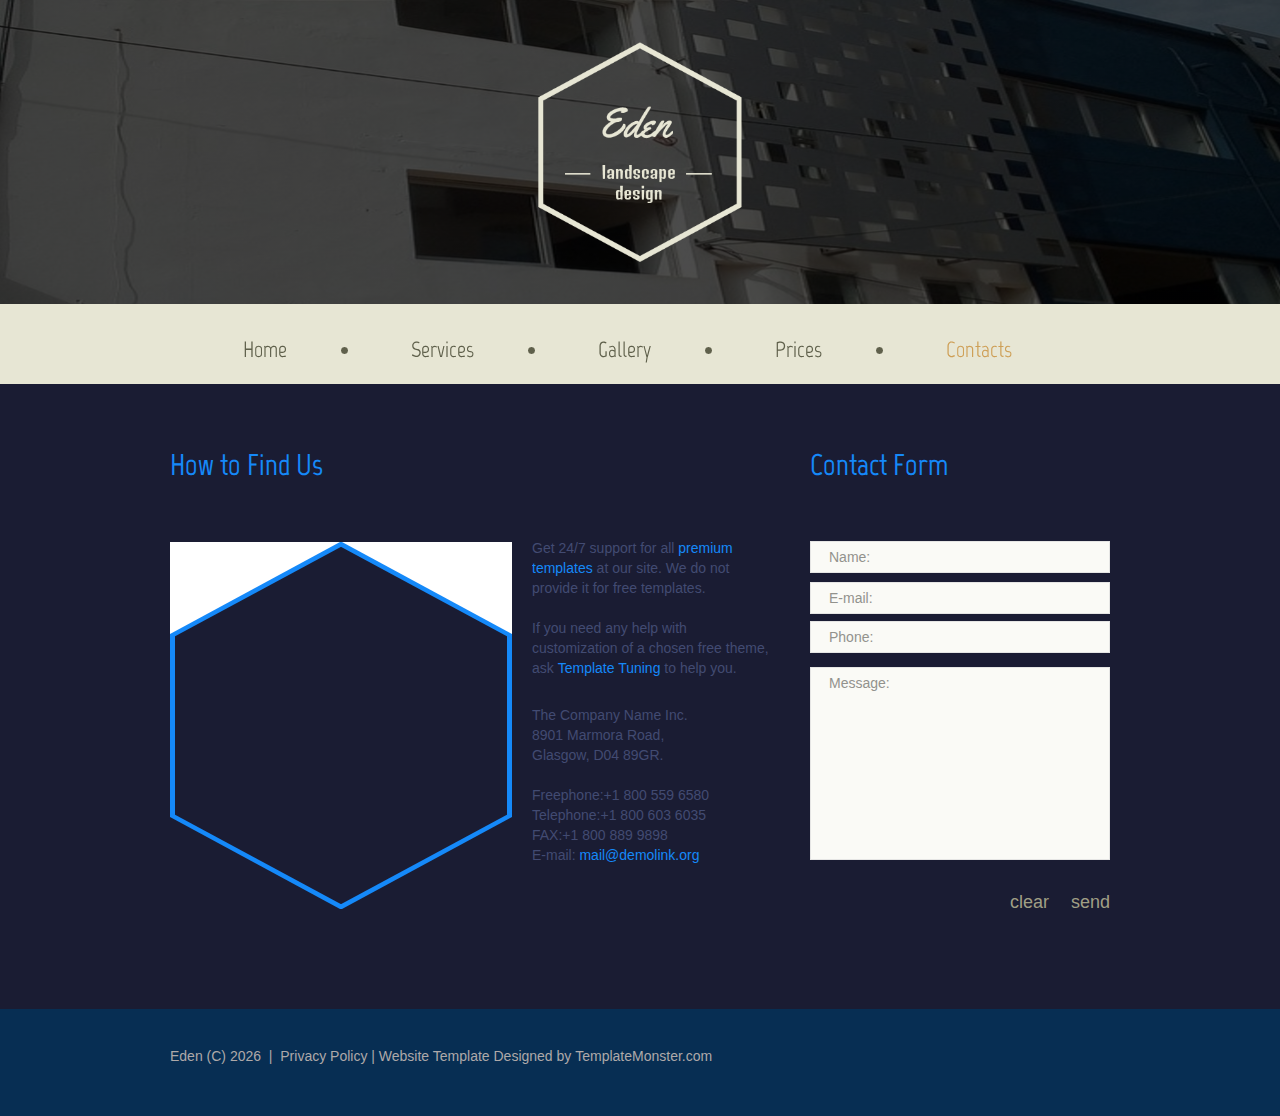
<file: eden/site/index-4.html>
<!DOCTYPE html>
<html lang="en">
	<head>
		<title>Contacts</title>
		<meta charset="utf-8">
		<meta name="format-detection" content="telephone=no" />
		<link rel="icon" href="images/favicon.ico">
		<link rel="shortcut icon" href="images/favicon.ico" />
		<link rel="stylesheet" href="css/form.css">
		<link rel="stylesheet" href="css/style.css">
		<script src="js/jquery.js"></script>
		<script src="js/jquery-migrate-1.1.1.js"></script>
		<script src="js/script.js"></script>
		<script src="js/jquery.ui.totop.js"></script>
		<script src="js/TMForm.js"></script>
		<script src="js/superfish.js"></script>
		<script src="js/jquery.equalheights.js"></script>
		<script src="js/jquery.mobilemenu.js"></script>
		<script src="js/jquery.easing.1.3.js"></script>
		<script>
		$(document).ready(function(){
			$().UItoTop({ easingType: 'easeOutQuart' });
		})
		</script>
		<!--[if lt IE 8]>
		<div style=' clear: both; text-align:center; position: relative;'>
			<a href="http://windows.microsoft.com/en-US/internet-explorer/products/ie/home?ocid=ie6_countdown_bannercode">
				<img src="http://storage.ie6countdown.com/assets/100/images/banners/warning_bar_0000_us.jpg" border="0" height="42" width="820" alt="You are using an outdated browser. For a faster, safer browsing experience, upgrade for free today." />
			</a>
		</div>
		<![endif]-->
		<!--[if lt IE 9]>
			<script src="js/html5shiv.js"></script>
			<link rel="stylesheet" media="screen" href="css/ie.css">
		<![endif]-->
	</head>
	<body id="top">
<!--==============================header=================================-->
		<header>
			<div class="container_12">
				<div class="grid_12">
					<h1>
						<a href="index.html">
							<img src="images/logo.png" alt="Your Happy Family">
						</a>
					</h1>
				</div>
			</div>
			<div class="clear"></div>
			<div class="menu_block">
				<div class="container_12">
					<div class="grid_12">
						<nav class="horizontal-nav full-width horizontalNav-notprocessed">
							<ul class="sf-menu">
								<li><a href="index.html">Home</a></li>
								<li><a href="index-1.html">Services</a></li>
								<li><a href="index-2.html">Gallery</a></li>
								<li><a href="index-3.html">Prices</a></li>
								<li class="current"><a href="index-4.html">Contacts</a></li>
							</ul>
						</nav>
						<div class="clear"></div>
					</div>
					<div class="clear"></div>
				</div>
			</div>
		</header>
<!--==============================Content=================================-->
		<div class="content"><div class="ic">More Website Templates @ TemplateMonster.com - January 27, 2014!</div>
			<div class="container_12">
				<div class="grid_8">
					<h2>How to Find Us</h2>
					<div class="map">
						<div class="img_block fleft">
							<figure class="img_inner">
								<iframe src="http://maps.google.com/maps?f=q&amp;source=s_q&amp;hl=en&amp;geocode=&amp;q=Brooklyn,+New+York,+NY,+United+States&amp;aq=0&amp;sll=37.0625,-95.677068&amp;sspn=61.282355,146.513672&amp;ie=UTF8&amp;hq=&amp;hnear=Brooklyn,+Kings,+New+York&amp;ll=40.649974,-73.950005&amp;spn=0.01628,0.025663&amp;z=14&amp;iwloc=A&amp;output=embed"></iframe>
							</figure>
							<span class="l"></span>
							<span class="ll"></span>
							<span class="r"></span>
							<span class="rr"></span>
							<span class="lb"></span>
							<span class="llb"></span>
							<span class="rb"></span>
							<span class="rrb"></span>
						</div>
						<div class="extra_wrapper">
							<p class="pt1">Get 24/7 support for all <span class="col1"><a href="http://www.templatemonster.com/website-templates.php" rel="nofollow">premium templates</a></span> at our site. We do not provide it for free templates.</p>
							<p>If you need any help with customization of a chosen free theme, ask <span class="col1"><a href="http://www.templatetuning.com/" rel="nofollow">Template Tuning</a></span> to help you.</p>
							<address>
								<dl>
									<dt>The Company Name Inc. <br>
										8901 Marmora Road,<br>
										Glasgow, D04 89GR.
									</dt>
									<dd><span>Freephone:</span>+1 800 559 6580</dd>
									<dd><span>Telephone:</span>+1 800 603 6035</dd>
									<dd><span>FAX:</span>+1 800 889 9898</dd>
									<dd>E-mail: <a href="#" class="link-1">mail@demolink.org</a></dd>
								</dl>
							</address>
						</div>
					</div>
				</div>
				<div class="grid_4">
					<h2>Contact Form</h2>
					<form id="form">
						<div class="success_wrapper">
							<div class="success-message">Contact form submitted</div>
						</div>
						<label class="name">
							<input type="text" placeholder="Name:" data-constraints="@Required @JustLetters" />
							<span class="empty-message">*This field is required.</span>
							<span class="error-message">*This is not a valid name.</span>
						</label>
						<label class="email">
							<input type="text" placeholder="E-mail:" data-constraints="@Required @Email" />
							<span class="empty-message">*This field is required.</span>
							<span class="error-message">*This is not a valid email.</span>
						</label>
						<label class="phone">
							<input type="text" placeholder="Phone:" data-constraints="@Required @JustNumbers"/>
							<span class="empty-message">*This field is required.</span>
							<span class="error-message">*This is not a valid phone.</span>
						</label>
						<label class="message">
							<textarea placeholder="Message:" data-constraints='@Required @Length(min=20,max=999999)'></textarea>
							<span class="empty-message">*This field is required.</span>
							<span class="error-message">*The message is too short.</span>
						</label>
						<div>
							<div class="clear"></div>
							<div class="btns">
								<a href="#" data-type="reset" class="btn">clear</a>
								<a href="#" data-type="submit" class="btn">send</a>
							</div>
						</div>
					</form>
				</div>
			</div>
		</div>
<!--==============================footer=================================-->
		<footer>
			<div class="container_12">
				<div class="grid_12 ">
					<div class="copy">
						Eden (C) <span id="copyright-year"></span> &nbsp;|&nbsp; <a href="#">Privacy Policy</a> | Website Template Designed by <a href="http://www.templatemonster.com/" rel="nofollow">TemplateMonster.com</a>
					</div>
				</div>
				<div class="clear"></div>
			</div>
		</footer>
	</body>
</html>
</file>
<file: eden/site/css/ie.css>
.some_class
{
	behavior: url(js/PIE.htc);
	position: relative;
}


#form .invalid .error-message, #form .empty .empty-message {
	display: block;
}

#form .error-message, #form .empty-message {
	display: none;
}

.gallery a.gal:hover .img_block {
	filter:progid:DXImageTransform.Microsoft.Alpha(opacity=50);
}
</file>
<file: eden/site/css/touchTouch.css>
/* The gallery overlay */

#galleryOverlay{
	width:100%;
	height:100%;
	position:fixed;
	top:0;
	left:0;
	opacity:0;
	z-index:100000;
	background-color:#222;
	background-color:rgba(0,0,0,0.8);
	overflow:hidden;
	display:none;
	
	-moz-transition:opacity 1s ease;
	-webkit-transition:opacity 1s ease;
	transition:opacity 1s ease;
}

/* This class will trigger the animation */

#galleryOverlay.visible{
	opacity:1;
}

#gallerySlider{
	height:100%;
	
	left:0;
	top:0;
	
	width:100%;
	white-space: nowrap;
	position:absolute;
	
	-moz-transition:left 0.4s ease;
	-webkit-transition:left 0.4s ease;
	transition:left 0.4s ease;
}

#gallerySlider .placeholder{
	background: url("../images/preloader.gif") no-repeat center center;
	height: 100%;
	line-height: 1px;
	text-align: center;
	width:100%;
	display:inline-block;
}

/* The before element moves the
 * image halfway from the top */

#gallerySlider .placeholder:before{
	content: "";
	display: inline-block;
	height: 50%;
	width: 1px;
	margin-right:-1px;
}

#gallerySlider .placeholder img{
	display: inline-block;
	max-height: 80%;
	max-width: 80%;
	width: auto !important;
	vertical-align: middle;
}

#gallerySlider.rightSpring{
	-moz-animation: rightSpring 0.3s;
	-webkit-animation: rightSpring 0.3s;
}

#gallerySlider.leftSpring{
	-moz-animation: leftSpring 0.3s;
	-webkit-animation: leftSpring 0.3s;
}

/* Firefox Keyframe Animations */

@-moz-keyframes rightSpring{
	0%{		margin-left:0px;}
	50%{	margin-left:-30px;}
	100%{	margin-left:0px;}
}

@-moz-keyframes leftSpring{
	0%{		margin-left:0px;}
	50%{	margin-left:30px;}
	100%{	margin-left:0px;}
}

/* Safari and Chrome Keyframe Animations */

@-webkit-keyframes rightSpring{
	0%{		margin-left:0px;}
	50%{	margin-left:-30px;}
	100%{	margin-left:0px;}
}

@-webkit-keyframes leftSpring{
	0%{		margin-left:0px;}
	50%{	margin-left:30px;}
	100%{	margin-left:0px;}
}

/* Arrows */

#prevArrow,#nextArrow{
	border:none;
	text-decoration:none;
	background:url('../images/arrowws.png') no-repeat;
	opacity:0.5;
	cursor:pointer;
	position:absolute;
	width:43px;
	height:58px;
	
	top:50%;
	margin-top:-29px;
	
	-moz-transition:opacity 0.2s ease;
	-webkit-transition:opacity 0.2s ease;
	transition:opacity 0.2s ease;
}

#prevArrow:hover, #nextArrow:hover{
	opacity:1;
}

#prevArrow{
	background-position:left top;
	left:40px;
}

#nextArrow{
	background-position:right top;
	right:40px;
}
</file>
<file: eden/site/css/form.css>
/****Form****/

#form {
	padding-top: 5px;
}

#form input {
	width: 100%;
	height: 32px;
	float:left;
	background: #fafaf6;
	box-sizing: border-box;
	-webkit-appearance: none;
	-moz-box-sizing: border-box; /*Firefox 1-3*/
	-webkit-box-sizing: border-box; /* Safari */
	color: #92928d;
    font: 14px/18px Arial, Helvetica, sans-serif;
	border: 1px solid #e5e5e4;
    padding: 7px 12px 7px;
}


#form textarea {
	width: 100%;
	height:193px;
	position: relative;
	resize:none;
	overflow: hidden;
	box-sizing: border-box;
	-webkit-appearance: none;
	-moz-box-sizing: border-box; /*Firefox 1-3*/
	-webkit-box-sizing: border-box; /* Safari */
	float:left;
	margin: 0;
	color: #92928d;
    font: 14px/18px Arial, Helvetica, sans-serif;
	border: 1px solid #e5e5e4;
	background: #fafaf6;
    padding: 8px 12px 13px;
}



#form ._placeholder {
	transition: 0.5s ease;
	-o-transition: 0.5s ease;
	-webkit-transition: 0.5s ease;
	color: #92928d;
    font: 14px/18px Arial, Helvetica, sans-serif;
	border: 1px solid transparent;
    padding: 6px 18px 8px;
	height: 32px !important;
	width: 100% !important;
	box-sizing: border-box;
	-moz-box-sizing: border-box; /*Firefox 1-3*/
	-webkit-box-sizing: border-box; /* Safari */
	position: absolute;
	right: 0;
	top: 0 !important;
	bottom: 0;
	left: 0;
	cursor: text !important;
	display: block;
}

#form ._placeholder.hidden {
	display: none;
}

#form ._placeholder.focused {
	opacity: 0.3;
}


#form .message ._placeholder {
	height: 100% !important;
}
#form label {
	position:relative;
	display: block;
	min-height: 41px;
	float: left;
	clear: left;
	width: 100%;
}

#form label.message {
	width: 100%;
	position: relative;
	margin-left: 0;
}

#form .error-message, #form .empty-message {
	color: #E02A05;
	font-size: 10px;
	line-height:14px;
	width:auto;
	position: absolute;
	z-index: 999;
	top: 10px;
	opacity: 0;
	right: 5px;
	float:left;
	transition: 0.5s ease;
	-o-transition: 0.5s ease;
	-webkit-transition: 0.5s ease;
}

.phone {
	position: relative;
	top: -2px;
	margin-bottom: 3px;
}

/*#form .message .error-message, #form .message .empty-message {
	bottom: -16px;
}*/




#form .invalid .error-message, #form .empty .empty-message {
	opacity: 1;
}

.btns {
	text-align: right;
	padding-top: 42px;
	font-size: 0;
	line-height: 0;
	margin-bottom: 43px;

}

.btns a.btn {
	margin: 0;
	cursor: pointer;
}

.btns a.btn+a.btn {
	margin-left: 22px;
}

.message br {
	height: 0;
	line-height: 0;
}

#form .success-message {
	position: absolute;
	background: #fafaf6;
	border: 1px solid #e5e5e4;
	width: 100%;
	display: none;
	opacity: 0;
	height: 73px;
    opacity: 0;
    padding: 23px 10px;
	text-align: center;
	z-index: 999;
	box-sizing: border-box;
	-moz-box-sizing: border-box; /*Firefox 1-3*/
	-webkit-box-sizing: border-box; /* Safari */
	transition: 0.5s ease;
	-o-transition: 0.5s ease;
	-webkit-transition: 0.5s ease;
}

#form.success .success-message {
	display: block;
	opacity: 1;
}

.success_wrapper {
	position: relative;	
}
</file>
<file: eden/site/css/style.css>
@import "reset.css";
@import "grid.css";
@import "font-awesome.css";
@import "superfish.css";
@import url(//fonts.googleapis.com/css?family=Marvel:400);
@import url(//fonts.googleapis.com/css?family=Marvel:700);
@import url(//fonts.googleapis.com/css?family=Yellowtail);
html {
	width: 100%;
}

a[href^="tel:"] {
 color: inherit;
 text-decoration: none;
}

* {
	-webkit-text-size-adjust: none;
}

body {
	position: relative;
	min-width: 960px;
    background-color: #072e53;
    color: #424B72;
    font: 14px/20px Arial, Helvetica, sans-serif;
}

.ic {
	border:0;
	float:right;
	background:#fff;
	color:#f00;
	width:50%;
	line-height:10px;
	font-size:10px;
	margin:-220% 0 0 0;
	overflow:hidden;
	padding:0
}

p {
    margin-bottom: 20px;
}


	strong {
		font-weight: 700;
	}

address {
	font-style: normal;
}



input {
	border-radius: 0 !important;
	outline: none !important;
}


img {
	max-width: 100%;
}



/****Heads****/


h1, h2, h3, h4, h5, h6 {
    font-family: 'Marvel', sans-serif;;
	color: #1a1a1a;
    font-weight: normal;
}

h3 {
    padding-top: 59px;
    color: #1589F9;
    font-size: 22px;
    font-weight: bold;
    line-height: 30px;
    margin-bottom: 15px;
}

h2 {
    padding-top: 66px;
    color: #1589F9;
    font-size: 30px;
    font-weight: bold;
    line-height: 30px;
    margin-bottom: 56px;
}

/****Lists****/

ul {
	padding: 0;
	margin: 0;
	list-style: none;
}


.page1 .list {
    margin-top: -1px;
}

ul.list li {
    background: url(../images/marker.png) 0 7px no-repeat;
    padding-left: 22px;
}

ul.list  li+li {
    margin-top: 6px;
}


/****Links****/


a {
	text-decoration: none;
	color: inherit;
	outline: none;
	transition: 0.5s ease;
	-o-transition: 0.5s ease;
	-webkit-transition: 0.5s ease;
}

a:hover {
	color: #ce9f56;
}

a.btn {
    color: #a09f85;
    font-size: 18px;
    margin-top: 27px;
    display: inline-block;
}

.page1 a.btn {
    margin-top: 8px;
}

a.btn:hover {
    color: #ce9f56;
}

/****classes****/

.mb0 {
	margin-bottom: 0px !important;
}
.m0 {
	margin: 0 !important;
}
.pad0 {
	padding: 0 !important;
}

.pad1 {
}


.img_inner {
	max-width: 100%;
	-moz-box-sizing: border-box;
	-webkit-box-sizing: border-box;
	-o-box-sizing: border-box;
	box-sizing: border-box;
	margin-bottom:0px;
	margin-top: 0px;
    border: 5px solid #1589F9;
}



.fleft {
	float: left;
	width: auto !important;
	margin-right: 20px;
	margin-bottom: 0px;
	margin-top: 0px;
}


.oh {
	overflow: hidden;
}
.fright {
	float: right !important;
}
.upp {
	text-transform: uppercase;
}

.nowrap {
    white-space: nowrap;
}

.alright {
	text-align: right;
}
.center {
	text-align: center;
}
.wrapper, .extra_wrapper {
	overflow: hidden;
}
.clear {
	float: none !important;
	clear: both;
}

.nowrap {
    white-space: nowrap;
}


/*header*/
header {
    background:linear-gradient(rgba(0,0,0,0.7), rgba(0,0,0,0.7)), url(../images/header_img.jpg) center -240px no-repeat;
    filter: brightness(100%);
	display: block;
    overflow: hidden;
    padding: 42px 0 0;
    position: relative;

}


.page1 header {
    padding: 108px 0 0px;
    background-position: center 0;
}



header h1 {
	position: relative;
    text-align: center;
    z-index: 999;
    margin-bottom: 42px;
}


.page1 header h1 a {
    width: 296px;
    height: 317px;
}

.page1 header h1  {
    margin-bottom: 41px;
}


header h1 a {
	display: inline-block;
	overflow: hidden;
	width: 205px;
	font-size: 0;
	line-height: 0;
	text-indent: -999px;
	transition: 0s ease;
	-o-transition: 0s ease;
	-webkit-transition: 0s ease;
}

header h1 a img {
	display: block;
}

.slogan {
    text-align: center;
    font: 36px/36px 'Century Gothic', cursive;
    color: #e7e6d4;
    padding-bottom: 113px;
}

/**Content**/

.content {
    background-color: #1A1C33;
    padding-bottom: 64px;
}

.page1 .content {
    padding-top: 70px;
    padding-bottom: 68px;
}

.block1 {
    text-align: center;
}

.text1 {
    font: bold 22px/30px 'Marvel', sans-serif;
    color: #1589F9;
    border-bottom: 1px solid #b7b7b6;
    padding-top: 1px;
    padding-bottom: 5px;
    display: inline-block;
    margin-bottom: 8px;
}

.page1 .text1 {
    margin-bottom: 0;
}

.img_block {
    display: inline-block;
    position: relative;
    overflow: hidden;
    margin-bottom: 27px;
}

.img_block  span{
    position: absolute;
    left: 0;
    top: 0;
    display: block;
    z-index: 5;
}



.img_block span.l {
    width: 0px;
height: 0px;
border-style: solid;
border-width: 59px 110px 0 0px;
border-color: #1A1C33 transparent transparent transparent;
}

.img_block span.ll {
    width: 0px;
height: 0px;
z-index: 4;
border-style: solid;
border-width: 64px 121px 0 0px;
border-color: #1589F9 transparent transparent transparent;
}

.img_block span.r {
    right: 0;
    left: auto;
    width: 0px;
height: 0px;
border-style: solid;
border-width: 59px 0 0 110px;
border-color: #1A1C33 transparent transparent transparent;
}

.img_block span.rr {
    right: 0;
    left: auto;
    width: 0px;
height: 0px;
z-index: 4;
border-style: solid;
border-width: 64px 0 0px 121px;
border-color: #1589F9 transparent transparent transparent;
}


.img_block span.rb {
    right: 0;
    left: auto;
    top: auto;
    bottom: 0;
    width: 0px;
height: 0px;
border-style: solid;
border-width:  0 0 59px 110px;
border-color:  transparent transparent #1A1C33 transparent;
}

.img_block span.rrb {
   right: 0;
    left: auto;
    top: auto;
    bottom: 0;
    width: 0px;
height: 0px;
z-index: 4;
border-style: solid;
border-width: 0 0 64px 121px;
border-color:  transparent transparent #1589F9 transparent;
}

.img_block span.lb {
    width: 0px;
height: 0px;
top: auto;
bottom: 0;
border-style: solid;
border-width: 0 110px 59px 0px;
border-color:  transparent transparent #1A1C33 transparent;
}

.img_block span.llb {
    width: 0px;
height: 0px;
z-index: 4;
top: auto;
bottom: 0;
border-style: solid;
border-width: 0 121px 64px 0px;
border-color:  transparent transparent #1589F9 transparent;
}

.col1 {
    color: #1589F9;
}

.page1 .bottom_block  {
    padding-bottom: 70px;

}

.bottom_block {
    padding-bottom: 151px;
    background-color: #11172F;
}

.bottom_block h3 {
    padding-top: 63px;
}

.bottom_block .col1 {
    color: #adab86;
}

.clear.cl1 {
    height: 56px;
}

.block2 {
    padding-top: 8px;
}

.block2 .title {
    margin-bottom: 15px;
    font: 18px/18px 'Marvel', sans-serif;
}

.block2 ul {
    padding-top: 6px;
}

.bq1 {
    padding-top: 9px;
}

.bq1 p{
    font-style: italic;
    position: relative;
    background-color: #424B72;
    background: url(../images/quotes.png) 16px 22px no-repeat #424B72;
    margin-bottom: 11px;
    padding: 30px 25px 30px 30px;
}

.bq1 p:after {
    left: 30px;
    content: '';
    display: block;
    bottom: -13px;
    position: absolute;
    width: 0px;
    height: 0px;
    border-style: solid;
    border-width: 13px 0 0 16px;
    border-color: #424B72 transparent transparent transparent;
}

.bq_bot {
    padding-left: 54px;
    font: 16px/18px 'Marvel', sans-serif;
    color: #1589F9;
}

.gallery {
    overflow: hidden;
    padding-bottom: 31px;
}


.gallery p {
    margin-bottom: 22px;
    padding-top: 2px;
}

a.gal {
    background: url(../images/magnify.png) center center no-repeat;
    display: block;
}

a.gal .img_block {
    margin-bottom: 0;
}

.gallery a.gal:hover .img_block{
    opacity: 0.5;
}

.gallery .title {
    padding-top: 20px;
    text-align: center;
    font: 22px/30px 'Marvel', sans-serif;
    color: #1589F9;
}

.cl2 {
    height: 93px;
}

.content .img_block.fleft {
    position: relative;
    top: 6px;
    margin-bottom: 10px;
}
/**Map**/

.map {
    overflow: hidden;
    position: relative;
    padding-right: 20px;
}


.map .img_block span.l {
border-width: 92px 170px 0 0px;
border-color: #fff transparent transparent transparent;
}

.map .img_block span.ll {
border-width: 97px 180px 0 0px;
border-color: #1589F9 transparent transparent transparent;
}

.map .img_block span.r {
border-width: 92px 0 0 170px;
border-color: #fff transparent transparent transparent;
}

.map .img_block span.rr {
border-width: 97px 0 0px 180px;
border-color: #1589F9 transparent transparent transparent;
}


.map .img_block span.rb {
border-width:  0 0 92px 170px;
border-color:  transparent transparent #1A1C33 transparent;
}

.map .img_block span.rrb {
   right: 0;
    left: auto;
    top: auto;
    bottom: 0;
    width: 0px;
height: 0px;
z-index: 4;
border-style: solid;
border-width: 0 0 97px 180px;
border-color:  transparent transparent #1589F9 transparent;
}

.map .img_block span.lb {
    width: 0px;
height: 0px;
top: auto;
bottom: 0;
border-style: solid;
border-width: 0 170px 92px 0px;
border-color:  transparent transparent #1A1C33 transparent;
}

.map .img_block span.llb {
    width: 0px;
height: 0px;
z-index: 4;
top: auto;
bottom: 0;
border-style: solid;
border-width: 0 180px 97px 0px;
border-color:  transparent transparent #1589F9 transparent;
}



.map figure {
    position: relative;
	display: block;
	width: 342px;
	-moz-box-sizing: border-box;
	-webkit-box-sizing: border-box;
	-o-box-sizing: border-box;
	box-sizing: border-box;
}


.map figure iframe {
	width: 100%;
	height: 357px;
	max-width: 100%;
}
.map address {
    padding-top: 7px;
	display: block;
}

.map address dt {
    margin-bottom: 20px;
}

 address dd span {
	min-width: 0px;
	display: inline-block;
	text-align: left;
}

.map address dd span.col1 {
	min-width: 0;
}

 address dd strong {
    font-weight: normal;
 }

.map a {

}

p.pt1 {
    padding-top: 2px;
}


a.link-1 {
    color: #1589F9;
}

a.link-1:hover {
    color: inherit;
}


.img_block.ib1 {
    margin-bottom: 0;
}


.img_block.ib1 span.l,
.img_block.ib1 span.ll,
.img_block.ib1 span.r,
.img_block.ib1 span.rr

{
    top: -22px;

}

.img_block.ib1 span.lb,
.img_block.ib1 span.llb,
.img_block.ib1 span.rb,
.img_block.ib1 span.rrb

{
    bottom: -22px;

}

.img_block.ib1 span.l,
.img_block.ib1 span.r  {
border-top-color: #11172F;
}

.img_block.ib1 span.lb,
.img_block.ib1 span.rb  {
    border-bottom-color: #11172F;
}

.img_block.ib2 span.l,
.img_block.ib2 span.r  {
border-top-color: #11172F;
}

.img_block.ib2 span.lb,
.img_block.ib2 span.rb  {
    border-bottom-color: #11172F;
}

.img_block.ib2 {
    margin-bottom: 0;
    top: 9px;
}

.price span {
    display: block;
    background-color: #11172F;
    float: right;
}

.price {
    overflow: hidden;
    background: url(../images/price_dot.png) 0 bottom repeat-x;
}

.price a {
    display: block;
    background-color: #11172F;
    float: left;
}

ul.list.l1 {
    padding-top: 4px;
}

ul.list.l1 li {
    padding-left: 25px;
}

.pb1 {
    padding-bottom: 80px;
}

/**Footer**/
footer {
	display: block;
    position: relative;
    z-index: 10;
    text-align: left;
    color: #aea9a9;
    padding-bottom: 50px;
}


.copy {
    padding: 37px 0px 0;
}

#toTop {
    background: url("../images/totop.png") no-repeat scroll left 0 rgba(0, 0, 0, 0);
    border: medium none;
    bottom: 70px;
    display: none;
    height: 24px;
    width: 40px;
    left: 58%;
    margin-left: 500px;
    overflow: hidden;
    position: fixed;
    text-decoration: none;
    text-indent: -999px;
    transition: all 0s ease 0s;
    z-index: 20;
}
#toTop:hover {
    background-position: right 0;
    outline: medium none;
}


#newsletter {
    padding: 2px 0px 11px;
    float: left;
}



#newsletter .rel {
    position: relative;
    overflow: visible;
}

#newsletter .email {
    width: 100%;
    display: block;
    float: left;
}


#newsletter input {
    
   border: 1px solid #1589F9;
    -moz-box-sizing: border-box;
    -webkit-box-sizing: border-box;
    -o-box-sizing: border-box;
    box-sizing: border-box;
    display: block;
    float: left;
    box-shadow: none !important;
    width: 201px;
    background-color: #424B72;
    color: #92928d;
    font: italic 12px/18px Arial, Helvetica, sans-serif;
    height: 34px;
    padding: 8px 15px 8px;
    -moz-box-sizing: border-box;
 -webkit-box-sizing: border-box;
 -o-box-sizing: border-box;
 box-sizing: border-box;
 -webkit-appearance: none;
 transition: 0.5s ease;
    -o-transition: 0.5s ease;
    -webkit-transition: 0.5s ease;
}



#newsletter a {
    font-size: 14px;
    line-height: 18px;
    float: right;
    color: #fff;
    background-color: #1589F9;
    padding: 9px 18px 7px 16px;
    display: block;
    cursor: pointer;

}

#newsletter a:hover {
    background-position: 0 bottom;
    box-shadow: 0 5px 30px #1589F9;
}


#newsletter .error, #form1 .empty {     
    height:0px;
    top: 33px;
    width: 100%;
    left: 0;
    text-align: left;
    font-size: 10px;
    line-height: 13px;
    color: #1589F9;
    display: block;
    overflow: hidden;
    z-index: 999;
    -webkit-transition:  0.3s ease-out; 
    -o-transition: all 0.3s ease-out; 
    transition: all 0.3s ease-out; 
    position: absolute;
    }

#newsletter label.invalid .error {
    /*display: block;*/
    height:40px;

}

#newsletter .success {
    width: 100%;
    top: 0px;
    z-index: 999;
    -moz-box-sizing: border-box;
    -webkit-box-sizing: border-box;
    -o-box-sizing: border-box;
    box-sizing: border-box; 
    display: none;  
    background: #424B72;
    border: 1px solid #1589F9;
    color: #1589F9;
    left: 0px;
    height: 34px;
    overflow: hidden;
    padding: 7px 10px;
    -webkit-transition:  0.3s ease-out; 
    -o-transition: all 0.3s ease-out; 
    transition: all 0.3s ease-out; 
    position: absolute;
}
</file>
